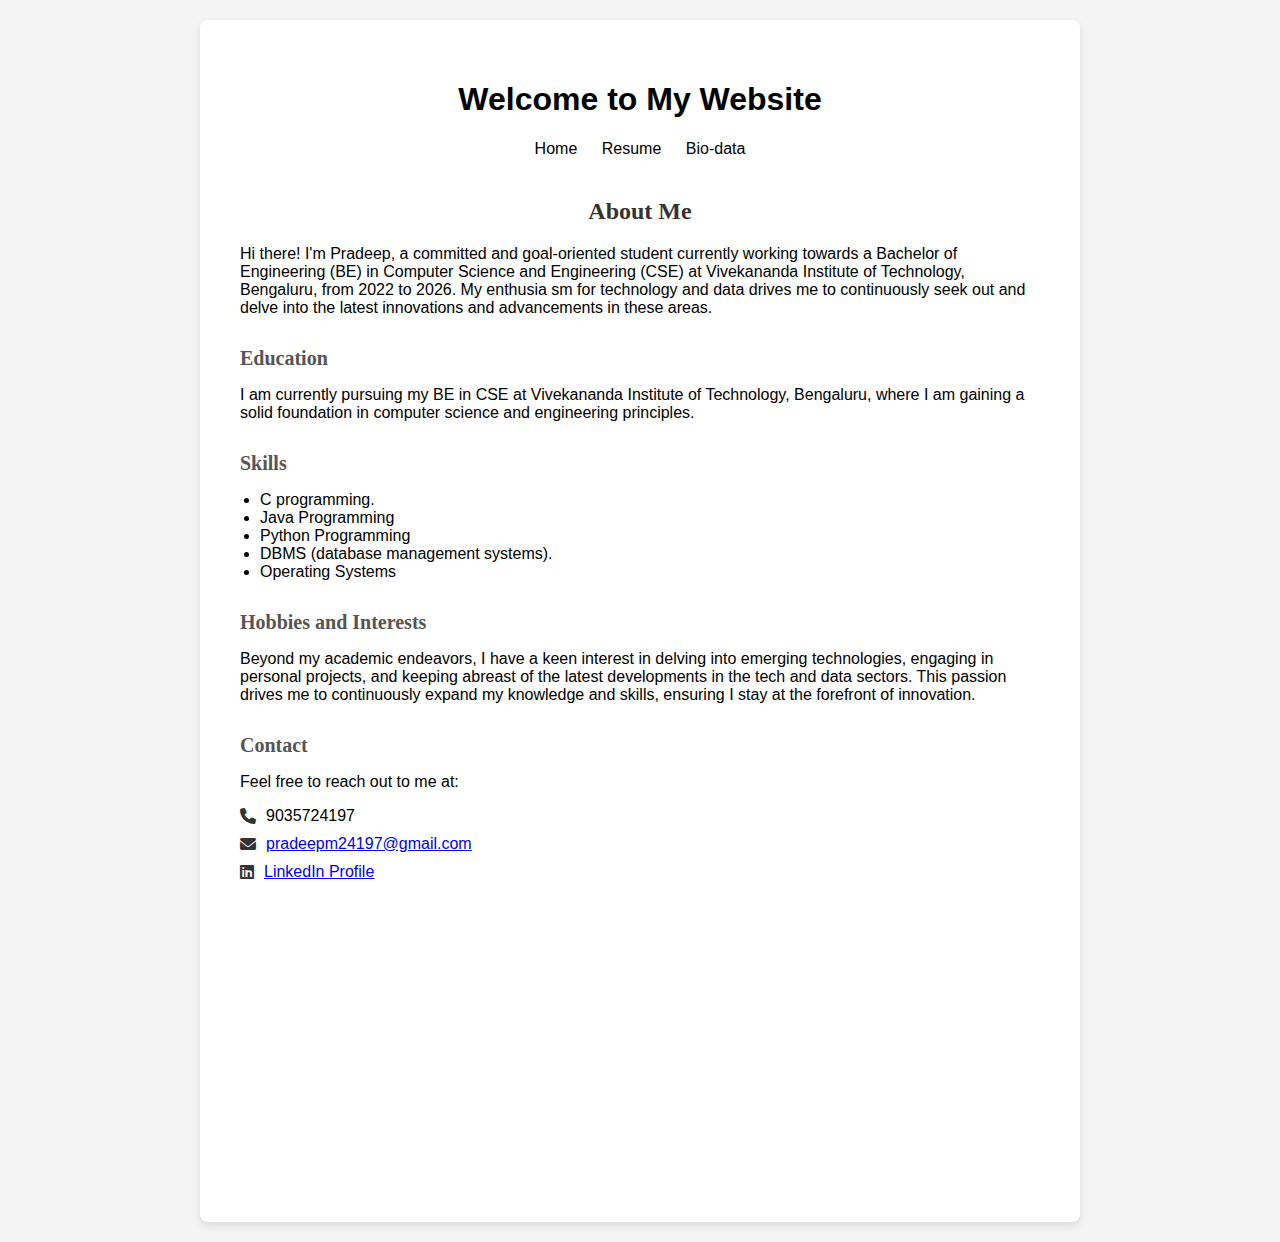
<file: index.html>
<!DOCTYPE html>
<html lang="en">
<head>
  <meta charset="UTF-8">
  <meta name="viewport" content="width=device-width, initial-scale=1.0">
  <title>Home</title>
  <link rel="stylesheet" href="style.css">
  <link rel="stylesheet" href="https://cdnjs.cloudflare.com/ajax/libs/font-awesome/6.0.0-beta3/css/all.min.css">
</head>
<body>
  <main>
    <h1 align = center >Welcome to My Website</h1>
    <nav class="center-nav">
        <ul>
          <li><a href="index.html">Home</a></li>
          <li><a href="resume.html">Resume</a></li>
          <li><a href="biodata.html">Bio-data</a></li>
        </ul>
      </nav>
      
    <h2 align = center >About Me</h2>

    <p>Hi there! I'm Pradeep, a committed and goal-oriented student currently working towards a Bachelor of Engineering (BE) in Computer Science and Engineering (CSE) at Vivekananda Institute of Technology, Bengaluru, from 2022 to 2026. My enthusia sm for technology and data drives me to continuously seek out and delve into the latest innovations and advancements in these areas.</p>
    
    <h3>Education</h3>
    <p>I am currently pursuing my BE in CSE at Vivekananda Institute of Technology, Bengaluru, where I am gaining a solid foundation in computer science and engineering principles.</p>
    
    <h3>Skills</h3>
    <ul>
      <li>C programming.</li>
      <li>Java Programming</li>
      <li>Python Programming</li>
      <li>DBMS (database management systems).</li>
      <li>Operating Systems</li>
    </ul>
    
    <h3>Hobbies and Interests</h3>
    <p>Beyond my academic endeavors, I have a keen interest in delving into emerging technologies, engaging in personal projects, and keeping abreast of the latest developments in the tech and data sectors. This passion drives me to continuously expand my knowledge and skills, ensuring I stay at the forefront of innovation.</p>
    
    <h3>Contact</h3>
    <p>Feel free to reach out to me at:</p>
    <ul class="contact-list">
      <li><i class="fas fa-phone"></i> 9035724197</li>
      <li><i class="fas fa-envelope"></i> <a href="mailto:friend1234@gmail.com">pradeepm24197@gmail.com</a></li>
      <li><i class="fab fa-linkedin"></i> <a href="link">LinkedIn Profile</a></li>
    </ul>
  </main>
</body>
</html>
</file>
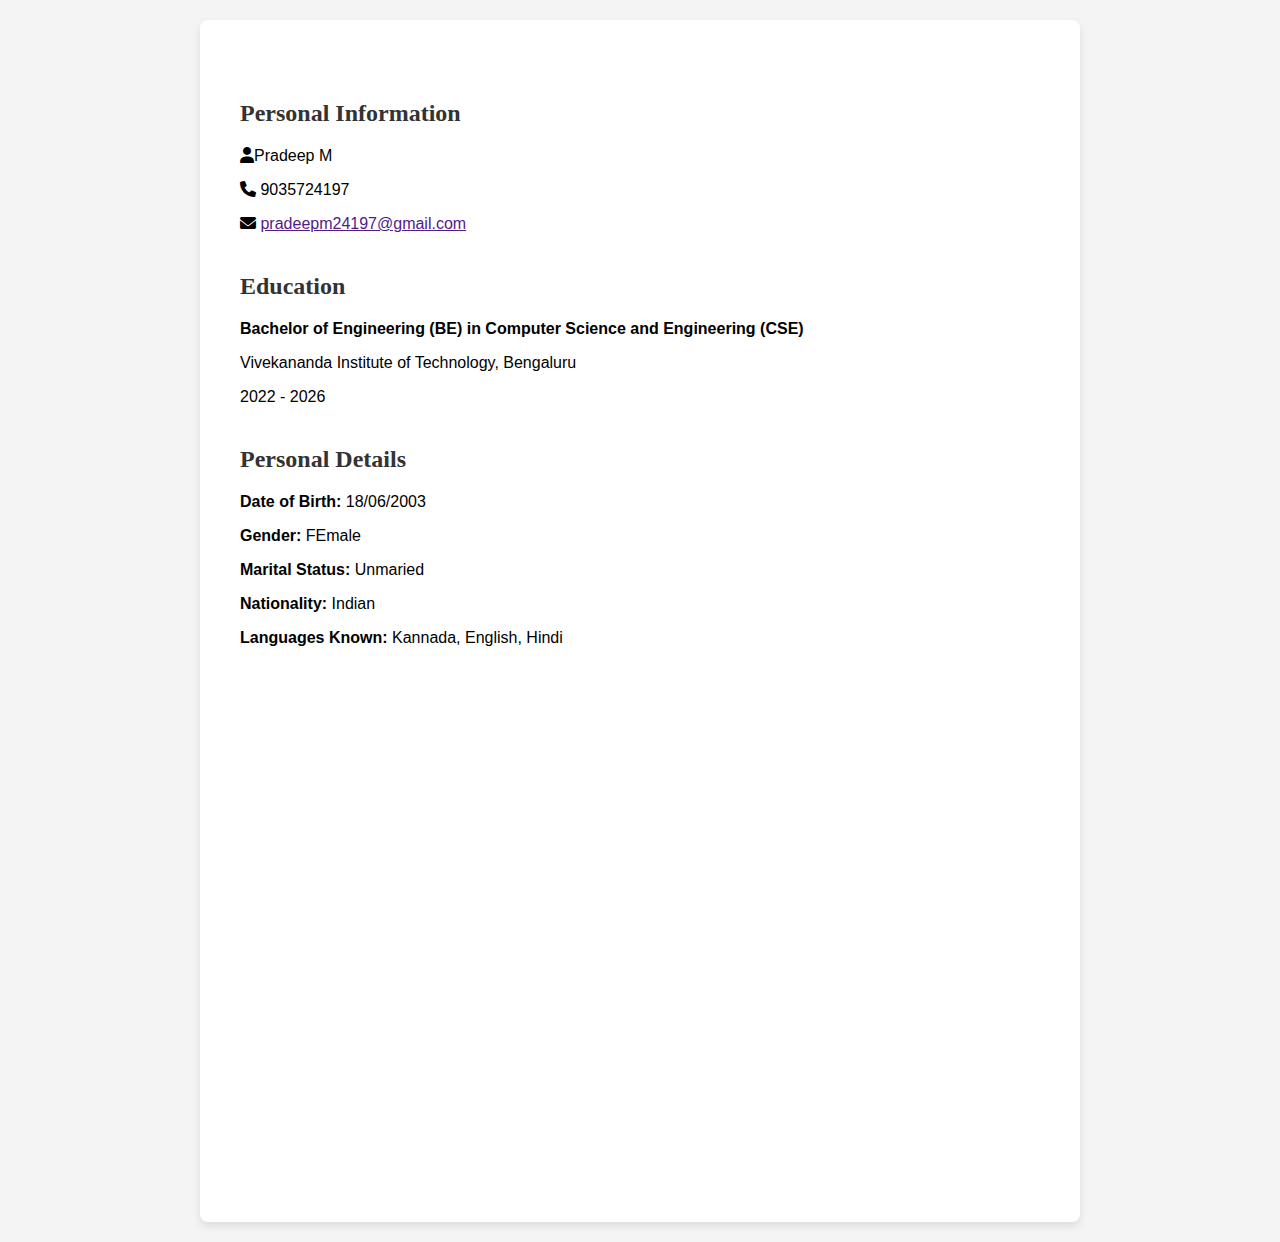
<file: biodata.html>
<!DOCTYPE html>
<html lang="en">
<head>
  <meta charset="UTF-8">
  <meta name="viewport" content="width=device-width, initial-scale=1.0">
  <title>Bio-data</title>
  <link rel="stylesheet" href="style.css">
  <link rel="stylesheet" href="https://cdnjs.cloudflare.com/ajax/libs/font-awesome/6.0.0-beta3/css/all.min.css">
</head>
<body>
  <main>
    <section class="personal-info">
      <h2>Personal Information</h2>
      <p><i class="fas fa-user"></i>Pradeep M</p>
      <p><i class="fas fa-phone"></i> 9035724197</p>
      <p><i class="fas fa-envelope"></i> <a href="">pradeepm24197@gmail.com</a></p>
    </section>
    
    <section class="education">
      <h2>Education</h2>
      <p><strong>Bachelor of Engineering (BE) in Computer Science and Engineering (CSE)</strong></p>
      <p>Vivekananda Institute of Technology, Bengaluru</p>
      <p>2022 - 2026</p>
    </section>
    
    <section class="personal-details">
      <h2>Personal Details</h2>
      <p><strong>Date of Birth:</strong> 18/06/2003</p>
      <p><strong>Gender:</strong> FEmale</p>
      <p><strong>Marital Status:</strong> Unmaried</p>
      <p><strong>Nationality:</strong> Indian</p>
      <p><strong>Languages Known:</strong> Kannada, English, Hindi</p>
    </section>
  </main>

</body>
</html>
</file>
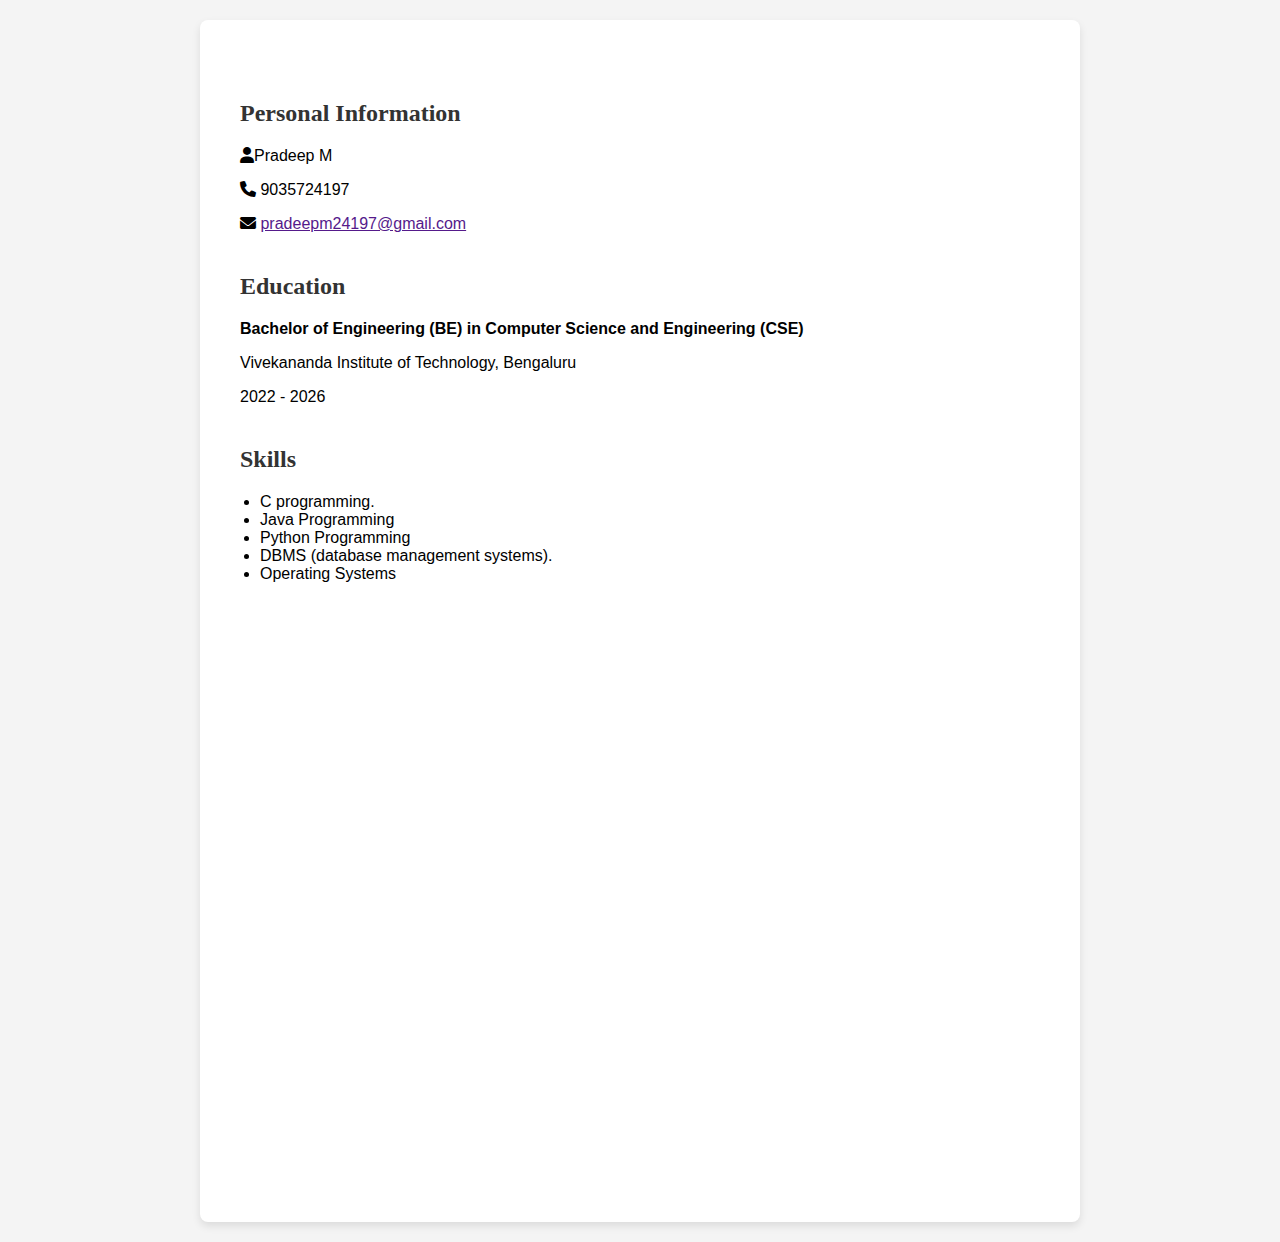
<file: resume.html>
<!DOCTYPE html>
<html lang="en">
<head>
  <meta charset="UTF-8">
  <meta name="viewport" content="width=device-width, initial-scale=1.0">
  <title>Resume</title>
  <link rel="stylesheet" href="style.css">
  <link rel="stylesheet" href="https://cdnjs.cloudflare.com/ajax/libs/font-awesome/6.0.0-beta3/css/all.min.css">
</head>
<body>
  <main>
    <section class="personal-info">
      <h2>Personal Information</h2>
      <p><i class="fas fa-user"></i>Pradeep M</p>
      <p><i class="fas fa-phone"></i> 9035724197</p>
      <p><i class="fas fa-envelope"></i> <a href="">pradeepm24197@gmail.com</a></p>
    </section>
    
    <section class="education">
      <h2>Education</h2>
      <p><strong>Bachelor of Engineering (BE) in Computer Science and Engineering (CSE)</strong></p>
      <p>Vivekananda Institute of Technology, Bengaluru</p>
      <p>2022 - 2026</p>
    </section>
    
    <section class="skills">
      <h2>Skills</h2>
      <ul>
        <li>C programming.</li>
        <li>Java Programming</li>
        <li>Python Programming</li>
        <li>DBMS (database management systems).</li>
        <li>Operating Systems</li>
      </ul>
    </section>
    
  </main>
</body>
</html>
</file>
<file: style.css>
body {
  font-family: 'Roboto', 'Helvetica', sans-serif;
  margin: 0;
  padding: 0;
  background-color: #f4f4f4;
}

.center-nav ul {
  list-style-type: none;
  padding: 0;
  text-align: center;
}

.center-nav ul li {
  display: inline;
  margin: 0 10px;
}

.center-nav ul li a {
  text-decoration: none;
  color: #000;
}


nav ul {
  list-style-type: none;
  padding: 0;
  align-items: center;
  align-self: center;
  align-content: center;
}

nav ul li {
  display: inline;
  margin: 0 10px;
}

nav ul li a {
  color: balck;
  text-decoration: none; /* Remove underline from links */
}

main {
  padding: 20px;
  background-color: white;
  margin: 20px auto;
  max-width: 800px;
  box-shadow: 0 4px 8px rgba(0, 0, 0, 0.1);
  border-radius: 8px;
  min-height: 1122px; /* A4 size height in pixels */
  padding: 40px;
}

h2 {
  color: #333;
  font-family: 'Georgia', serif;
  font-size: 24px;
  font-weight: bold;
  margin-top: 40px;
  margin-bottom: 20px;
}

h3 {
  color: #555;
  font-family: 'Georgia', serif;
  font-size: 20px;
  font-weight: bold;
  margin-top: 30px;
  margin-bottom: 15px;
}

.profile-image {
  width: 150px;
  height: 150px;
  border-radius: 50%;
  display: block;
  margin: 0 auto 20px;
}

ul {
  list-style-type: disc;
  padding-left: 20px;
}

.contact-list {
  list-style-type: none;
  padding: 0;
}

.contact-list li {
  margin: 10px 0;
  display: flex;
  align-items: center;
}

.contact-list i {
  margin-right: 10px;
  color: #333;
}

footer {
  background-color: #333;
  color: white;
  text-align: center;
  padding: 20px 0;
  position: relative;
  width: 100%;
  bottom: 0;
}

.footer-content {
  display: flex;
  justify-content: space-around;
  flex-wrap: wrap;
}

.footer-content div {
  margin: 10px;
}

.footer-content h4 {
  margin-bottom: 10px;
}

.footer-content p, .footer-content a {
  color: white;
  text-decoration: none; /* Remove underline from links */
}

.footer-content a:hover {
  text-decoration: underline;
}

.footer-bottom {
  margin-top: 20px;
}

.footer-bottom a {
  color: white;
  text-decoration: none; /* Remove underline from links */
}

.footer-bottom a:hover {
  text-decoration: underline;
}

.social-media a {
  margin: 0 10px;
  color: white;
  font-size: 1.5em;
}
</file>
